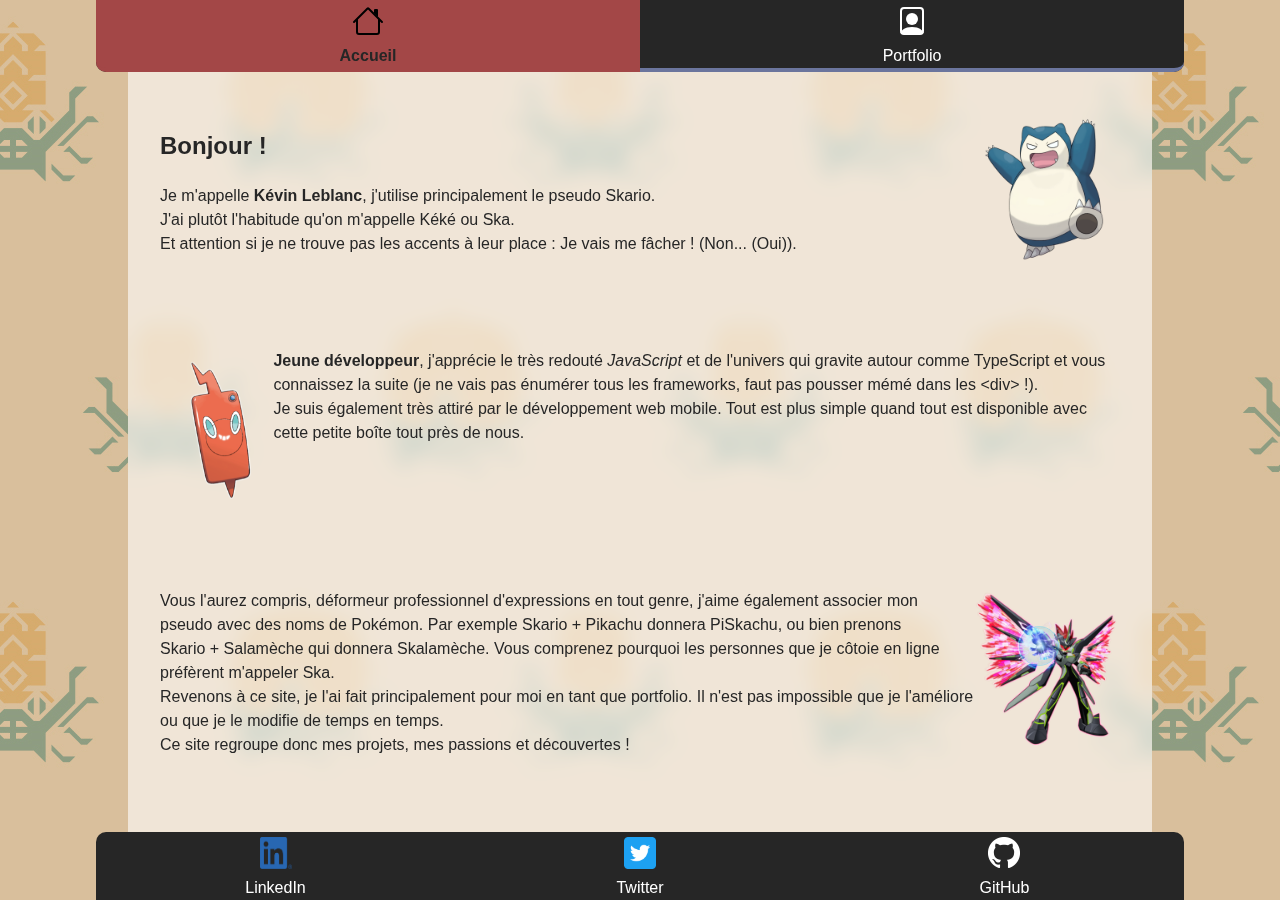
<file: index.html>
<!doctype html>
<html lang="fr">
<head>
  <meta charset="utf-8">

  <title>Skario</title>
  <meta property="og:title" content="Skario">
  <meta name="description" content="Site de Skario">
  <meta property="og:description" content="Site de Skario">
  <meta property="og:url" content="">
  

  <meta name="classification" content="Portfolio">
  <meta name="author" content="Skario">
  <meta name="robots" content="index, follow, all">
  <meta name="viewport" content="width=device-width,initial-scale=1.0">
  <meta property="og:type" content="website">
  <meta property="og:site_name" content="Skario">

  <link rel="icon" href="favicon.ico" type="image/x-icon" />

  <link rel="stylesheet" href="style.css">
  <script src="main.js"></script>
</head>
<body onload="switchBackgroundStart('./')">
  
  <!-- HEADER -->
  <header>
    <a id="HeaderDropdown" class="dropdown-wrapper" href="#HeaderDropdown" onclick="handleHeaderDropdown(this)">
      <img id="HeaderDropdownButton" class="icon dropdown-image" src="img/icon/dropdown.png" />
    </a>
    <a id="HeaderHome" href="index.html" aria-current >
      <img class="icon svg-invert" src="img/icon/home.svg" alt="" />
      <p>Accueil</p>
    </a>
    <a id="HeaderPortfolio" href="portfolio/index.html">
      <img class="icon svg-invert" src="img/icon/portfolio.svg" alt="" />
      <p>Portfolio</p>
    </a>
  </header>

  <!-- MAIN -->
  <main>
    <div class="onBlur"></div>
    <div id="Home">
      <div>
        <div id="IconSnorlax" class="float-right">
          <img  src="img/reactions/angry-snorlax.png" class="img-reaction" alt="" />
        </div>
        <p>
          <h2>Bonjour !</h2>
          Je m'appelle <b>Kévin Leblanc</b>, j'utilise principalement le pseudo Skario.
          <br />
          J'ai plutôt l'habitude qu'on m'appelle Kéké ou Ska.
          <br />
          Et attention si je ne trouve pas les accents à leur place&nbsp;: Je vais me fâcher ! (Non...&nbsp;(Oui)).
        </p>
      </div>
      <div>
        <div id="IconRotom" class="float-left">
          <img src="img/reactions/rotom-phone.png" class="img-reaction" alt="" />
        </div>
        <div>
          <p>
            <b>Jeune développeur</b>, j'apprécie le très redouté <dfn>JavaScript</dfn> et de l'univers qui gravite autour comme TypeScript et vous connaissez la suite (je ne vais pas énumérer tous les frameworks, faut pas pousser mémé dans les &lt;div&gt;&nbsp;!).
            <br />
            Je suis également très attiré par le développement web mobile. Tout est plus simple quand tout est disponible avec cette petite boîte tout près de nous.
          </p>
        </div>
      </div>
      <div>
        <div id="IconRockman" class="float-right">
          <img src="img/reactions/black-ace.png" class="img-reaction" alt="" />
          <div></div>
        </div>
        <p>
          Vous l'aurez compris, déformeur professionnel d'expressions en tout genre, j'aime également associer mon pseudo avec des noms de Pokémon. Par exemple Skario&nbsp;+&nbsp;Pikachu donnera PiSkachu, ou bien prenons Skario&nbsp;+&nbsp;Salamèche qui donnera Skalamèche. Vous comprenez pourquoi les personnes que je côtoie en ligne préfèrent m'appeler Ska.
          <br />
          Revenons à ce site, je l'ai fait principalement pour moi en tant que portfolio. Il n'est pas impossible que je l'améliore ou que je le modifie de temps en temps.
          <br />
          Ce site regroupe donc mes projets, mes passions et découvertes&nbsp;!
        </p>
      </div>
    </div>
  </main>

  <!-- FOOTER -->
  <footer>
    <a id="FooterDropdown" class="dropdown-wrapper" href="#FooterDropdown" onclick="handleFooterDropdown(this)">
      <img id="FooterDropdownButton" class="icon dropdown-image" src="img/icon/dropdown.png" />
    </a>
    <a id="FooterLinkedIn" href="https://www.linkedin.com/in/kévin-leblanc-a278051a2">
      <img class="logo" src="img/logos/linkedin/LI-In-Bug.png" alt="" />
      <p>LinkedIn</p>
    </a>
    <a id="FooterTwitter" href="https://twitter.com/skariokevin">
      <img class="logo" src="img/logos/twitter/Twitter-Logo.png" alt="" />
      <p>Twitter</p>
    </a>
    <a id="FooterGithub" href="https://github.com/Skario37">
      <img class="logo" src="img/logos/github/GitHub-Mark-Light-32px.png" alt="" />
      <p>GitHub</p>
    </a>
  </footer>
</body>
</html>
</file>
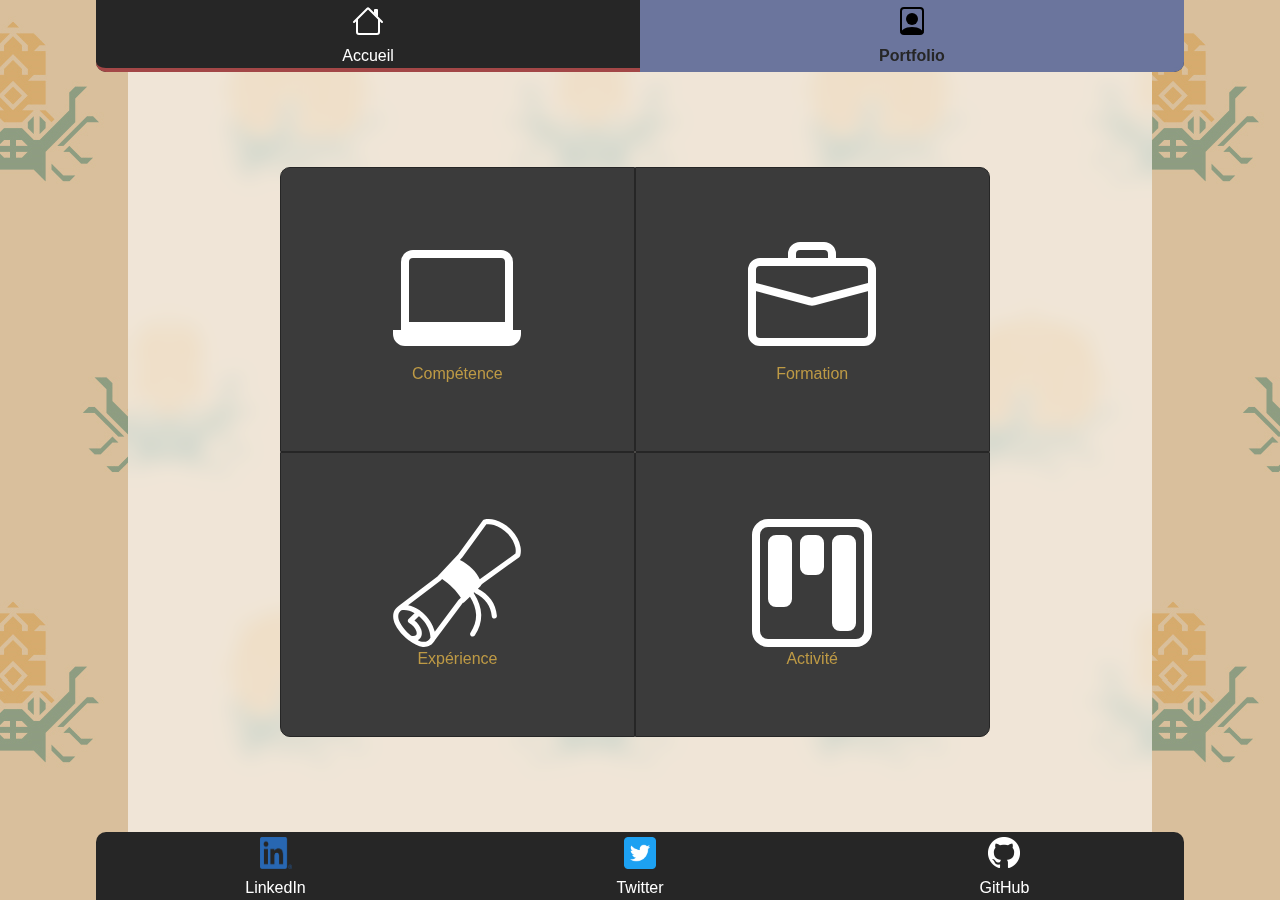
<file: portfolio/index.html>
<!doctype html>
<html lang="fr">
<head>
  <meta charset="utf-8">

  <title>Portfolio</title>
  <meta property="og:title" content="Portfolio">
  <meta name="description" content="Portfolio de Skario">
  <meta property="og:description" content="Portfolio de Skario">
  <meta property="og:url" content="">
  

  <meta name="classification" content="Portfolio">
  <meta name="author" content="Skario">
  <meta name="robots" content="index, follow, all">
  <meta name="viewport" content="width=device-width,initial-scale=1.0">
  <meta property="og:type" content="website">
  <meta property="og:site_name" content="Skario">

  <link rel="icon" href="./../favicon.ico" type="image/x-icon" />

  <link rel="stylesheet" href="./../style.css">
  <script src="./../main.js"></script>
</head>
<body onload="switchBackgroundStart('./../')">
  
  <!-- HEADER -->
  <header>
    <a id="HeaderDropdown" class="dropdown-wrapper" href="#HeaderDropdown" onclick="handleHeaderDropdown(this)">
      <img id="HeaderDropdownButton" class="icon dropdown-image" src="./../img/icon/dropdown.png" />
    </a>
    <a id="HeaderHome" href="./../index.html" >
      <img class="icon svg-invert" src="./../img/icon/home.svg" alt="" />
      <p>Accueil</p>
    </a>
    <a id="HeaderPortfolio" href="./../portfolio/index.html" aria-current >
      <img class="icon svg-invert" src="./../img/icon/portfolio.svg" alt="" />
      <p>Portfolio</p>
    </a>
  </header>

  <!-- MAIN -->
  <main>
    <div class="onBlur"></div>
    <div id="Portfolio">
      <div>
        <a href="./skill/index.html">
          <img src="./../img/icon/skill.svg" class="icon-large svg-invert" alt="" />
          <p>Compétence</p> 
        </a>
        <a href="./formation/index.html">
          <img src="./../img/icon/case.svg" class="icon-large svg-invert" alt="" />
          <p>Formation</p> 
        </a>
        <a href="./experience/index.html">
          <img src="./../img/icon/experience.svg" class="icon-large svg-invert alt="" />
          <p>Expérience</p> 
        </a>
        <a href="./activity/index.html">
          <img src="./../img/icon/activity.svg" class="icon-large svg-invert" alt="" />
          <p>Activité</p> 
        </a>
      </div>
    </div>
  </main>

  <!-- FOOTER -->
  <footer>
    <a id="FooterDropdown" class="dropdown-wrapper" href="#FooterDropdown" onclick="handleFooterDropdown(this)">
      <img id="FooterDropdownButton" class="icon dropdown-image" src="./../img/icon/dropdown.png" />
    </a>
    <a id="FooterLinkedIn" href="https://www.linkedin.com/in/kévin-leblanc-a278051a2">
      <img class="logo" src="./../img/logos/linkedin/LI-In-Bug.png" alt="" />
      <p>LinkedIn</p>
    </a>
    <a id="FooterTwitter" href="https://twitter.com/skariokevin">
      <img class="logo" src="./../img/logos/twitter/Twitter-Logo.png" alt="" />
      <p>Twitter</p>
    </a>
    <a id="FooterGithub" href="https://github.com/Skario37">
      <img class="logo" src="./../img/logos/github/GitHub-Mark-Light-32px.png" alt="" />
      <p>GitHub</p>
    </a>
  </footer>
</body>
</html>
</file>
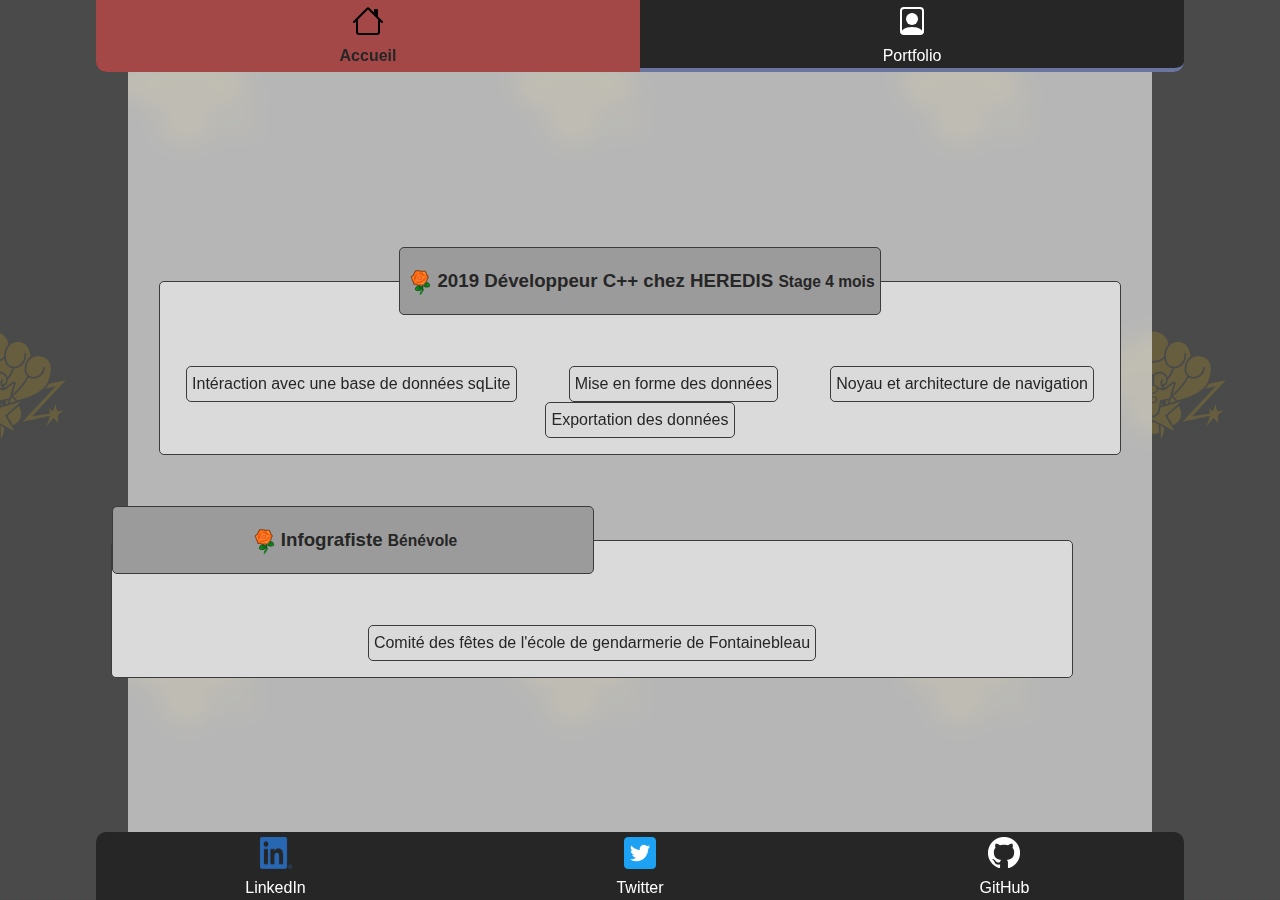
<file: portfolio/experience/index.html>
<!doctype html>
<html lang="fr">
<head>
  <meta charset="utf-8">

  <title>Expérience</title>
  <meta property="og:title" content="Expérience">
  <meta name="description" content="Expérience de Skario">
  <meta property="og:description" content="Expérience de Skario">
  <meta property="og:url" content="">
  

  <meta name="classification" content="Portfolio">
  <meta name="author" content="Skario">
  <meta name="robots" content="index, follow, all">
  <meta name="viewport" content="width=device-width,initial-scale=1.0">
  <meta property="og:type" content="website">
  <meta property="og:site_name" content="Skario">

  <link rel="icon" href="./../../favicon.ico" type="image/x-icon" />

  <link rel="stylesheet" href="./../../style.css">
  <script src="./../../main.js"></script>
</head>
<body onload="switchBackgroundStart('./../../')">
  
  <!-- HEADER -->
  <header>
    <a id="HeaderDropdown" class="dropdown-wrapper" href="#HeaderDropdown" onclick="handleHeaderDropdown(this)">
      <img id="HeaderDropdownButton" class="icon dropdown-image" src="./../../img/icon/dropdown.png" />
    </a>
    <a id="HeaderHome" href="./../../index.html" aria-current >
      <img class="icon svg-invert" src="./../../img/icon/home.svg" alt="" />
      <p>Accueil</p>
    </a>
    <a id="HeaderPortfolio" href="./../../portfolio/index.html">
      <img class="icon svg-invert" src="./../../img/icon/portfolio.svg" alt="" />
      <p>Portfolio</p>
    </a>
  </header>

  <!-- MAIN -->
  <main>
    <div class="onBlur"></div>
    <div id="Experience">
      <div class="card">
        <div class="list-header">
          <img src="./../../img/reactions/orange-rose.png" class="icon" alt="" />
          <h3>2019 Développeur C++ chez HEREDIS <small>Stage 4 mois</small></h3>
        </div>
        <ul>
          <li>Intéraction avec une base de données sqLite</li>
          <li>Mise en forme des données</li>
          <li>Noyau et architecture de navigation</li>
          <li>Exportation des données</li>
        </ul>
      </div>
      <div class="card">
        <div class="list-header">
          <img src="./../../img/reactions/orange-rose.png" class="icon" alt="" />
          <h3>Infografiste <small>Bénévole</small></h3>
        </div>
        <ul>
          <li>Comité des fêtes de l'école de gendarmerie de Fontainebleau</li>
        </ul>
      </div>
    </div>
  </main>

  <!-- FOOTER -->
  <footer>
    <a id="FooterDropdown" class="dropdown-wrapper" href="#FooterDropdown" onclick="handleFooterDropdown(this)">
      <img id="FooterDropdownButton" class="icon dropdown-image" src="./../../img/icon/dropdown.png" />
    </a>
    <a id="FooterLinkedIn" href="https://www.linkedin.com/in/kévin-leblanc-a278051a2">
      <img class="logo" src="./../../img/logos/linkedin/LI-In-Bug.png" alt="" />
      <p>LinkedIn</p>
    </a>
    <a id="FooterTwitter" href="https://twitter.com/skariokevin">
      <img class="logo" src="./../../img/logos/twitter/Twitter-Logo.png" alt="" />
      <p>Twitter</p>
    </a>
    <a id="FooterGithub" href="https://github.com/Skario37">
      <img class="logo" src="./../../img/logos/github/GitHub-Mark-Light-32px.png" alt="" />
      <p>GitHub</p>
    </a>
  </footer>
</body>
</html>
</file>
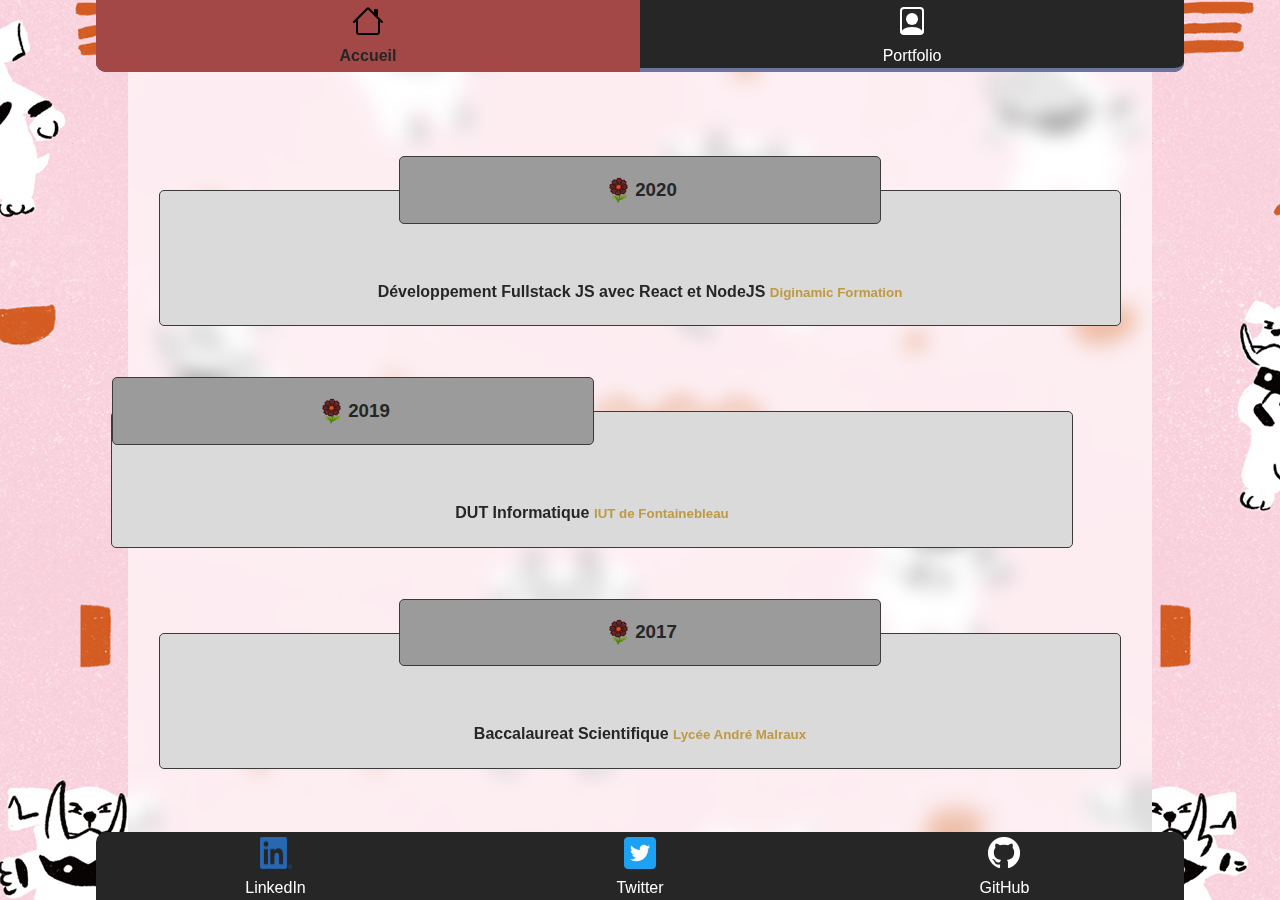
<file: portfolio/formation/index.html>
<!doctype html>
<html lang="fr">
<head>
  <meta charset="utf-8">

  <title>Formation</title>
  <meta property="og:title" content="Formation">
  <meta name="description" content="Formation de Skario">
  <meta property="og:description" content="Formation de Skario">
  <meta property="og:url" content="">
  

  <meta name="classification" content="Portfolio">
  <meta name="author" content="Skario">
  <meta name="robots" content="index, follow, all">
  <meta name="viewport" content="width=device-width,initial-scale=1.0">
  <meta property="og:type" content="website">
  <meta property="og:site_name" content="Skario">

  <link rel="icon" href="./../../favicon.ico" type="image/x-icon" />

  <link rel="stylesheet" href="./../../style.css">
  <script src="./../../main.js"></script>
</head>
<body onload="switchBackgroundStart('./../../')">
  
  <!-- HEADER -->
  <header>
    <a id="HeaderDropdown" class="dropdown-wrapper" href="#HeaderDropdown" onclick="handleHeaderDropdown(this)">
      <img id="HeaderDropdownButton" class="icon dropdown-image" src="./../../img/icon/dropdown.png" />
    </a>
    <a id="HeaderHome" href="./../../index.html" aria-current >
      <img class="icon svg-invert" src="./../../img/icon/home.svg" alt="" />
      <p>Accueil</p>
    </a>
    <a id="HeaderPortfolio" href="./../../portfolio/index.html">
      <img class="icon svg-invert" src="./../../img/icon/portfolio.svg" alt="" />
      <p>Portfolio</p>
    </a>
  </header>

  <!-- MAIN -->
  <main>
    <div class="onBlur"></div>
    <div id="Formation">
      <div class="card">
        <div class="list-header">
          <img src="./../../img/reactions/dark-cosmos.png" class="icon" alt="" />
          <h3>2020</h3>
        </div>
        <h4>Développement Fullstack JS avec React et NodeJS <small><a href="https://www.diginamic.fr/">Diginamic Formation</a></small></h4>
      </div>
  
      <div class="card">
        <div class="list-header">
          <img src="./../../img/reactions/dark-cosmos.png" class="icon" alt="" />
          <h3>2019</h3>
        </div>
        <h4>DUT Informatique <small><a href="www.iutsf.u-pec">IUT de Fontainebleau</a></small></h4>
      </div>
  
      <div class="card">
        <div class="list-header">
          <img src="./../../img/reactions/dark-cosmos.png" class="icon" alt="" />
          <h3>2017</h3>
        </div>
        <h4>Baccalaureat Scientifique <small><a href="http://devwp.lycee-andre-malraux.org/">Lycée André Malraux</a></small></h4>
      </div>
    </div>
  </main>

  <!-- FOOTER -->
  <footer>
    <a id="FooterDropdown" class="dropdown-wrapper" href="#FooterDropdown" onclick="handleFooterDropdown(this)">
      <img id="FooterDropdownButton" class="icon dropdown-image" src="./../../img/icon/dropdown.png" />
    </a>
    <a id="FooterLinkedIn" href="https://www.linkedin.com/in/kévin-leblanc-a278051a2">
      <img class="logo" src="./../../img/logos/linkedin/LI-In-Bug.png" alt="" />
      <p>LinkedIn</p>
    </a>
    <a id="FooterTwitter" href="https://twitter.com/skariokevin">
      <img class="logo" src="./../../img/logos/twitter/Twitter-Logo.png" alt="" />
      <p>Twitter</p>
    </a>
    <a id="FooterGithub" href="https://github.com/Skario37">
      <img class="logo" src="./../../img/logos/github/GitHub-Mark-Light-32px.png" alt="" />
      <p>GitHub</p>
    </a>
  </footer>
</body>
</html>
</file>
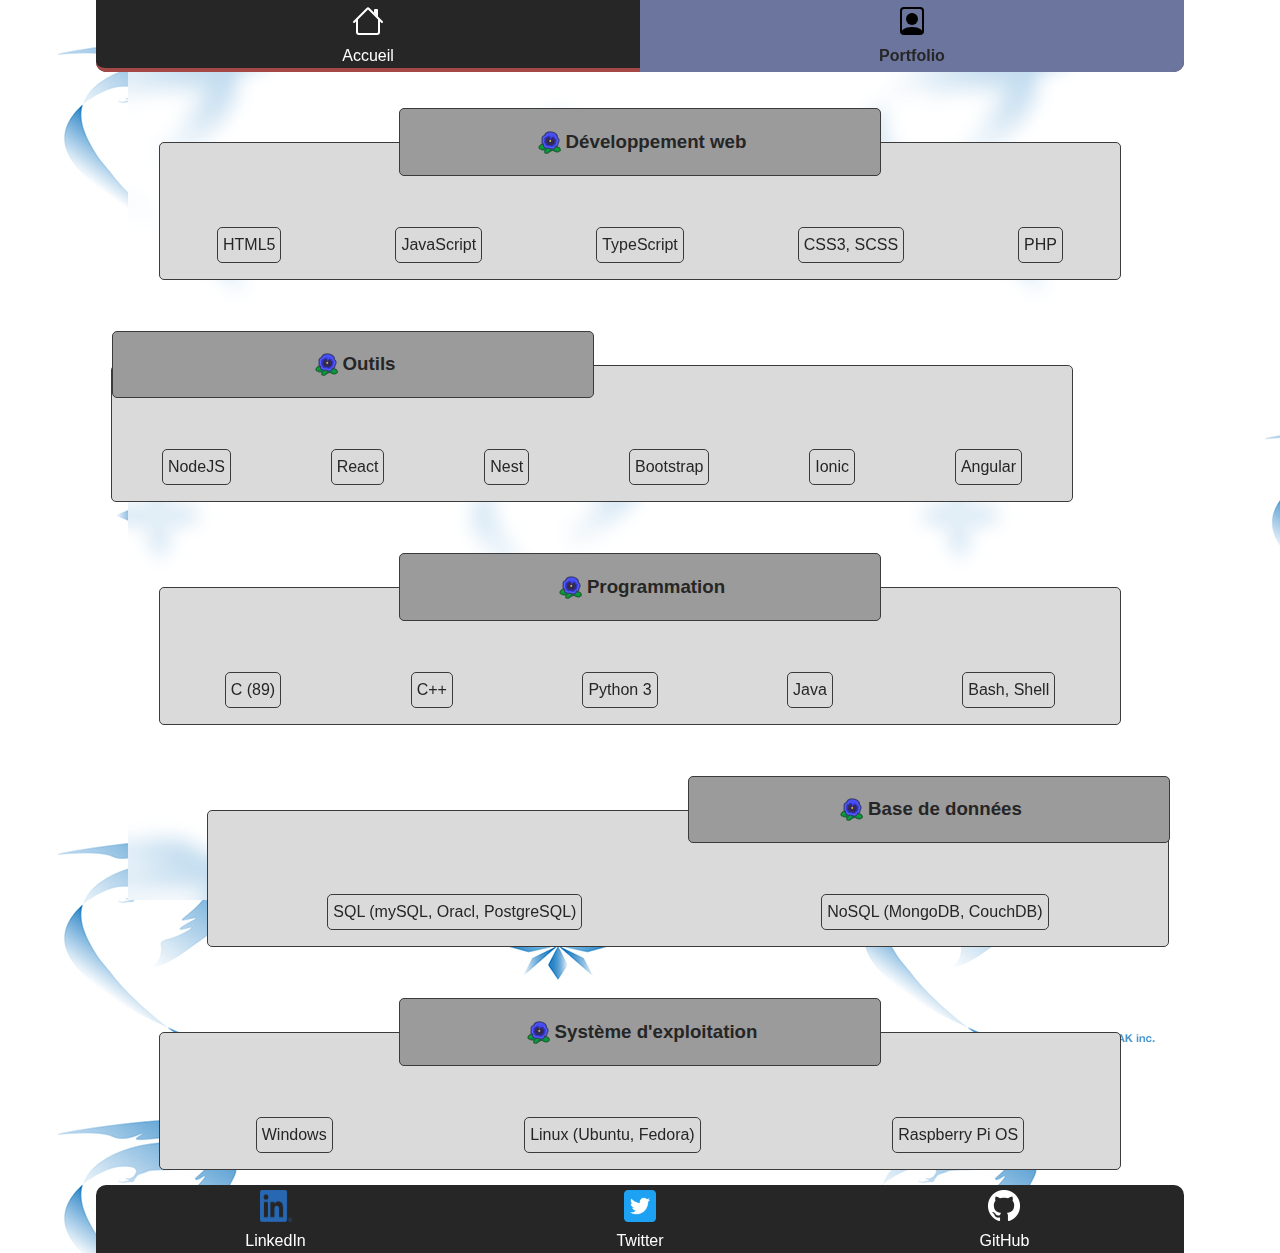
<file: portfolio/skill/index.html>
<!doctype html>
<html lang="fr">
<head>
  <meta charset="utf-8">

  <title>Compétence</title>
  <meta property="og:title" content="Compétence">
  <meta name="description" content="Compétence de Skario">
  <meta property="og:description" content="Compétence de Skario">
  <meta property="og:url" content="">
  

  <meta name="classification" content="Portfolio">
  <meta name="author" content="Skario">
  <meta name="robots" content="index, follow, all">
  <meta name="viewport" content="width=device-width,initial-scale=1.0">
  <meta property="og:type" content="website">
  <meta property="og:site_name" content="Skario">

  <link rel="icon" href="./../../favicon.ico" type="image/x-icon" />

  <link rel="stylesheet" href="./../../style.css">
  <script src="./../../main.js"></script>
</head>
<body onload="switchBackgroundStart('./../../')">
  
  <!-- HEADER -->
  <header>
    <a id="HeaderDropdown" class="dropdown-wrapper" href="#HeaderDropdown" onclick="handleHeaderDropdown(this)">
      <img id="HeaderDropdownButton" class="icon dropdown-image" src="./../../img/icon/dropdown.png" />
    </a>
    <a id="HeaderHome" href="./../../index.html">
      <img class="icon svg-invert" src="./../../img/icon/home.svg" alt="" />
      <p>Accueil</p>
    </a>
    <a id="HeaderPortfolio" href="./../../portfolio/index.html" aria-current>
      <img class="icon svg-invert" src="./../../img/icon/portfolio.svg" alt="" />
      <p>Portfolio</p>
    </a>
  </header>

  <!-- MAIN -->
  <main>
    <div class="onBlur"></div>
    <div id="Skill">
      <div class="card">
        <div class="list-header">
          <img src="./../../img/reactions/blue-pansi.png" class="icon" alt="" />
          <h3>Développement web</h3>
        </div>
        <ul>
          <li>HTML5</li>
          <li>JavaScript</li>
          <li>TypeScript</li>
          <li>CSS3, SCSS</li>
          <li>PHP</li>
        </ul>
      </div>

      <div class="card">
        <div class="list-header">
          <img src="./../../img/reactions/blue-pansi.png" class="icon" alt="" />
          <h3>Outils</h3>
        </div>
        <ul>
          <li>NodeJS</li>
          <li>React</li>
          <li>Nest</li>
          <li>Bootstrap</li>
          <li>Ionic</li>
          <li>Angular</li>
        </ul>
      </div>

    
      <div class="card">
        <div class="list-header">
          <img src="./../../img/reactions/blue-pansi.png" class="icon" alt="" />
          <h3>Programmation</h3>
        </div>
        <ul>
          <li>C (89)</li>
          <li>C++</li>
          <li>Python 3</li>
          <li>Java</li>
          <li>Bash, Shell</li>
        </ul>
      </div>

      <div class="card">
        <div class="list-header">
          <img src="./../../img/reactions/blue-pansi.png" class="icon" alt="" />
          <h3>Base de données</h3>
        </div>
        <ul>
          <li>SQL (mySQL, Oracl, PostgreSQL)</li>
          <li>NoSQL (MongoDB, CouchDB)</li>
        </ul>
      </div>

      <div class="card">
        <div class="list-header">
          <img src="./../../img/reactions/blue-pansi.png" class="icon" alt="" />
          <h3>Système d'exploitation</h3>
        </div>
        <ul class="d-flex justify-content-between flex-wrap ">
          <li>Windows</li>
          <li>Linux (Ubuntu, Fedora) </li>
          <li>Raspberry Pi OS</li>
        </ul>
      </div>
    </div>
  </main>

  <!-- FOOTER -->
  <footer>
    <a id="FooterDropdown" class="dropdown-wrapper" href="#FooterDropdown" onclick="handleFooterDropdown(this)">
      <img id="FooterDropdownButton" class="icon dropdown-image" src="./../../img/icon/dropdown.png" />
    </a>
    <a id="FooterLinkedIn" href="https://www.linkedin.com/in/kévin-leblanc-a278051a2">
      <img class="logo" src="./../../img/logos/linkedin/LI-In-Bug.png" alt="" />
      <p>LinkedIn</p>
    </a>
    <a id="FooterTwitter" href="https://twitter.com/skariokevin">
      <img class="logo" src="./../../img/logos/twitter/Twitter-Logo.png" alt="" />
      <p>Twitter</p>
    </a>
    <a id="FooterGithub" href="https://github.com/Skario37">
      <img class="logo" src="./../../img/logos/github/GitHub-Mark-Light-32px.png" alt="" />
      <p>GitHub</p>
    </a>
  </footer>
</body>
</html>
</file>
<file: style.css>
/* COLORS */

:root {
  --color-home: #a34747;
  --color-link: #be9a45;
  --color-portfolio: #6b759d;
  --color-green: #12a331;

  --color-primary-bg: #ffffff;
  --color-secondary-bg-lighter: #9b9b9b;
  --color-secondary-bg: #3b3b3b;
  --color-secondary-bg-darker: #262626;
  --color-secondary-bg-very-light: #dadada;

  --color-primary-text: #262626;
  --color-secondary-text: #ffffff;
  --color-secondary-text-darker: #3b3b3b;

  --color-primary-border: #262626;
  --color-secondary-border: #3b3b3b;

  --color-primary-dropdown: lightcoral;
  --color-secondary-dropdown: #224488;
}

/* GLOBAL */

html {
  height:100%;
	width:100%;
}

body {
  font-family: HelveticaNeue-Light, "Helvetica Neue Light", "Helvetica Neue", Helvetica, Arial, "Lucida Grande", sans-serif;
  font-size: 16px;
  height:100%;
	width:100%;
  margin: 0px;
  padding: 0px;
  overflow-x: hidden;
  font-weight: 400;
  line-height: 1.5;
  color: var(--color-primary-text);
  display:table;
	table-layout:fixed;
}

header,
main,
footer {
  display:table-row;
}

main {
  height:100%;
}

main > div {
  width: 75%;
  margin: auto;
}

.float-right {
  float: right;
}

.float-left {
  float: left;
}

.scroll-left:hover,
.scroll-left:focus,
.scroll-right:hover,
.scroll-right:focus {
  filter: invert(1);
}

.onBlur {
  backdrop-filter: blur(10px);
  background-color: rgba(255,255,255, 0.6);
  height: 100%;
  width: 80%;
  position: fixed;
  top: 0;
  right: 0;
  left: 0;
  z-index: -1;
}

/* TEXT */

a {
  text-decoration: none;
  color: var(--color-link);
}

p {
  margin: 0;
  white-space: normal;
}

.span-error {
  color: var(--color-green);
}

ul {
  display: inline-block;
  padding: 0px;
}

ul li {
  list-style: none;
  text-align: center;
  padding: 5px;
  border: var(--color-secondary-border) 1px solid;
  border-radius: 5px;
  background-color: var(--color-secondary-bg-very-light);
}

/* EOF TEXT */

/* IMAGES */
img {
  max-width: 100%;
}

.img-error {
  max-width: 50%;
}

.icon, .logo {
  width: 32px;
  height: 32px;
}

.icon-medium {
  width: 64px;
  height: 64px;
}

.icon-large {
  width: 128px;
  height: 128px;
}

.svg-invert {
  filter: invert(1)
}

.img-reaction {
  height: 160px;
}

.scroll-icon {
  opacity: 0.5;
  fill-rule:evenodd;
  clip-rule:evenodd;
  stroke-linecap:round;
  stroke-linejoin:round;
  stroke-miterlimit:1.5;
}

.scroll-icon #wheel {
  animation: scroll ease 2s infinite;
  fill:none;
  stroke:#fff;
  stroke-width:20px;
}

.scroll-icon #mouse {
  fill:none;
  stroke:#fff;
  stroke-width:20px;
}

.lofi {
  display: flex;
  flex-direction: column;
  align-items: center;
  justify-content: space-around;
  background-repeat: no-repeat;
  background-image: url("img/background/lofi.jpg");
  background-size: auto 100%;
  background-attachment: fixed;
  background-position: center;
}

/* EOF IMAGES */

/* DROPDOWN */

.dropdown-image {
  border-radius: 50%;
  background-position: 50%, 50%;
  background-repeat: no-repeat;
  transform: rotate(180deg);
  transition-duration: 0.8s;
  border: 4px ridge var(--color-secondary-border);
}

.dropdown-image.dropped,
.dropdown-wrapper:hover .dropdown-image {
  transition-duration: 0.8s;
  transform: rotate(360deg);
  border-color: var(--color-primary-dropdown);
}

.dropdown-wrapper:hover .dropdown-image.dropped {
  transition-duration: 0.8s;
  transform: rotate(180deg);
  border-color: var(--color-secondary-dropdown);
}

/* EOF DROPDOWN */

/* SCROLLING */
/* Hide scrollbar for Chrome, Safari and Opera */
.vertical-scroll-wrapper::-webkit-scrollbar {
  display: none;
}

.vertical-scroll-wrapper {
  -ms-overflow-style: none;  /* IE and Edge */
  scrollbar-width: none;  /* Firefox */

  overflow-y: auto;
  overflow-x: hidden;
  
  white-space: nowrap;
  scroll-snap-type: y mandatory;
}

.vertical-scroll-wrapper > div {
  scroll-snap-align: start;
  height: 100%;
  width: 100%;
  display: flex;
  flex-direction: column;
  align-items: center;
  justify-content: space-around;
}

.horizontal-scroll-wrapper {
  display: flex;
  flex-direction: row;
  overflow-y: hidden;
  overflow-x: auto;
  scroll-behavior: smooth;
  
  white-space: nowrap;
  scroll-snap-type: x mandatory;
  height: 100%;
  width: 100%;
}

.horizontal-scroll-wrapper > div {
  width: 100%;
  scroll-snap-align: start;
  flex: 0 0 100%;
  display: flex;
  align-items: center;
  justify-content: center;
  flex-direction: column;
}

.horizontal-scroll-wrapper > div p {
  margin: 0px 20vh;
  width: 50vh;
}

.horizontal-scroll-wrapper img {
  height: 50vh;
}


/* EOF GLOBAL */
/**************/

/* HEADER */

header {
  display: flex;
  flex-wrap: wrap;
  align-items: center;
  justify-content: space-between;
  width: 85%;
  margin: auto;
  background: var(--color-secondary-bg-darker);
  border-radius: 0 0 10px 10px;
}

header > a {
  color: var(--color-secondary-text);
  max-width: 50%;
  flex: 0 0 50%;
  text-align: center;
  padding-top: 5px;
}

header a#HeaderHome {
  border-bottom: 4px solid var(--color-home);
  border-radius: 0px 0px 0px 10px;
}

header a#HeaderHome[aria-current],
header a#HeaderHome:hover,
header a#HeaderHome:focus {
  background: var(--color-home);
  color: var(--color-primary-text);
  font-weight: bold;
}

header a#HeaderHome[aria-current] img,
header a#HeaderHome:hover img,
header a#HeaderHome:focus img {
  filter: invert(0);
}

header a#HeaderPortfolio {
  border-bottom: 4px solid var(--color-portfolio);
  border-radius: 0 0 10px 0;
}

header a#HeaderPortfolio[aria-current],
header a#HeaderPortfolio:hover,
header a#HeaderPortfolio:focus {
  background: var(--color-portfolio);
  color: var(--color-primary-text);
  font-weight: bold;
}

header a#HeaderPortfolio[aria-current] img,
header a#HeaderPortfolio:hover img,
header a#HeaderPortfolio:focus img {
  filter: invert(0);
}

header a#HeaderDropdown {
  display: none;
}

/* EOF HEADER */

/* FOOTER */

footer {
  display: flex;
  flex-wrap: wrap;
  align-items: center;
  justify-content: space-between;
  width: 85%;
  margin: auto;
  background: var(--color-secondary-bg-darker);
  border-radius: 10px 10px 0px 0px;
}

footer > a {
  color: var(--color-secondary-text);
  max-width: 35%;
  flex: 0 0 33%;
  text-align: center;
  padding-top: 5px;
}

footer a#FooterLinkedIn:hover,
footer a#FooterLinkedIn:focus {
  background: var(--color-secondary-bg);
  border-radius: 10px 0px 0px 0px;
}

footer a#FooterTwitter:hover,
footer a#FooterTwitter:focus {
  background: var(--color-secondary-bg);
}

footer a#FooterGithub:hover,
footer a#FooterGithub:focus {
  background: var(--color-secondary-bg);
  border-radius: 0px 10px 0px 0px;
}

footer a#FooterDropdown {
  display: none;
} 

/* EOF FOOTER */


/**************/
/**** MAIN ****/

/* ERROR 404 */

main #Error {
  display: flex;
  justify-content: center;
  align-items: center;
  height: 100%;
}

/* EOF ERROR 404 */

/* HOME */

main #Home {
  display: flex;
  flex-direction: column;
  justify-content: space-around;
  height: 100%;
}

main #Home > div {
  margin: 20px 0;
}

/* EOF HOME */

/* PORTFOLIO */

main #Portfolio {
  display: flex;
  align-items: center;
  justify-content: center;
  height: 100%;
}

main #Portfolio div {
  display: flex;
  flex-wrap: wrap;
  height: 75%;
  width: 75%;
  border-radius: 10px 10px 10px 10px;
}

main #Portfolio div > a {
  display: flex;
  flex-direction: column;
  justify-content: center;
  align-items: center;
  width: 49%;

  background-color: var(--color-secondary-bg);
  color: var(--color-link);
  border: 1px solid var(--color-primary-border);
}

main #Portfolio div > a:focus,
main #Portfolio div > a:hover {
  background-color: var(--color-link);
  color: var(--color-primary-text);
}

main #Portfolio div > a:focus img,
main #Portfolio div > a:hover img {
  filter: invert(0);
}

main #Portfolio div > a:nth-child(1) {
  border-radius: 10px 0px 0px 0px;
}

main #Portfolio div > a:nth-child(2) {
  border-radius: 0px 10px 0px 0px;
}

main #Portfolio div > a:nth-child(3) {
  border-radius: 0px 0px 0px 10px;
}

main #Portfolio div > a:nth-child(4) {
  border-radius: 0px 0px 10px 0px;
}


/* EOF PORTFOLIO */

/* SKILL & FORMATION & EXPERIENCE */

main #Skill,
main #Formation,
main #Experience {
  display: flex;
  flex-direction: column;
  align-items: center;
  height: 100%;
  justify-content: center;
}

.card {
  width: 100%;
  border: var(--color-secondary-border) 1px solid;
  border-radius: 5px;
  margin-top: 70px;
  margin-bottom: 15px;
  background-color: var(--color-secondary-bg-very-light);
}

.card p {
  margin-top: 10px;
  margin-bottom: 10px;
}

.list-header {
  display: flex;
  flex-direction: row;
  align-items: center;
  justify-content: center;
  width: 50%;
  border: var(--color-secondary-border) 1px solid;
  border-radius: 5px;
  z-index: 10;
  top: -35px;
  position: relative;
  background-color: var(--color-secondary-bg-lighter);
  text-align: center;
}

main .card ul {
  display: flex;
  justify-content: space-around;
  flex-wrap: wrap;
}

main .card h4 {
  text-align: center;
  margin-left: 1.33em;
  margin-right: 1.33em;
}

main div:nth-child(odd) .list-header {
  left: 50%;
  transform: translateX(-50%);
} 

main .card:nth-child(odd) {
  margin-right: 15%;
  margin-left: 15%;
} 

main .card:nth-child(4n+2) {
  margin-right: 20%;
  margin-left: 10%;
} 

main div:nth-child(4n+4) .list-header {
  left: 50%;
} 

main .card:nth-child(4n+4) {
  margin-right: 10%;
  margin-left: 20%;
}

/* EOF SKILL & FORMATION & EXPERIENCE */

/* ACTIVITY */

main #Activity {
  height: 85vh;
  width: 100%;
}

.width-100 {
  width: 100%;
}

#ActivityDrawing,
#ActivityPhotoMontage,
#ActivityProfile,
#ActivityMeme {
  align-self: flex-start;
}


/* EOF ACTIVITY */

/** EOF MAIN **/
/**************/


/**********/
/* MEDIAS */
/* Extra small devices (portrait phones, less than 576px) */
@media (max-width: 575.98px) {
  /* PORTFOLIO */

  main #Portfolio {
    align-items: center;
  }

  main #Portfolio div {
    margin: 0;
    width: 100%;
    height: 100%;
  }

  main #Portfolio div > a {
    width: 100%;
    padding: 5px 0px;
  }

  main #Portfolio div > a:nth-child(1),
  main #Portfolio div > a:nth-child(2),
  main #Portfolio div > a:nth-child(3),
  main #Portfolio div > a:nth-child(4) {
    border-radius: 0;
  }

  /* EOF PORTFOLIO */
}

/* Small devices (landscape phones, less than 768px) */
@media (max-width: 767.98px) { 
  
}

/* Medium devices (tablets, less than 992px) */
@media (max-width: 991.98px) { 
  .onBlur {
    width: 100%;
  }


  main > div {
    width: 100%;
  }


  /* HEADER */ 
  
  header {
    width: 100%;
    padding: 0;
    border-radius: 0;
  }

  header > a {
    max-width: 100%;
    flex: 0 0 100%;
  }

  header a#HeaderHome,
  header a#HeaderPortfolio {
    display: none;
  }

  header a#HeaderHome.dropped,
  header a#HeaderPortfolio.dropped {
    display: initial;
  }

  header a#HeaderHome,
  header a#HeaderPortfolio,
  header a#HeaderDropdown {
    border-radius: 0;
  }

  header a#HeaderDropdown {
    display: initial;
    transition-duration: 0.8s;
    border-bottom: 4px solid var(--color-primary-border);
  }

  header a#HeaderDropdown:focus,
  header a#HeaderDropdown:hover {
    transition-duration: 0.8s;
    border-bottom: 4px solid var(--color-primary-dropdown);
  }

  header a#HeaderDropdown.dropped:focus,
  header a#HeaderDropdown.dropped:hover {
    transition-duration: 0.8s;
    border-bottom: 4px solid var(--color-secondary-dropdown);
  }

  header a#HeaderDropdown:hover,
  header a#HeaderDropdown:focus {
    background: var(--color-secondary-bg);
  }

  /* EOF HEADER */

  /* FOOTER */

  footer {
    width: 100%;
    padding: 0;
    border-radius: 0;
  }

  footer > a {
    max-width: 100%;
    flex: 0 0 100%;
  }

  footer a#FooterLinkedIn,
  footer a#FooterTwitter,
  footer a#FooterGithub {
    display: none;
  }


  footer a#FooterLinkedIn.dropped,
  footer a#FooterTwitter.dropped,
  footer a#FooterGithub.dropped {
    display: initial;
  }

  footer a#FooterDropdown {
    display: initial;
    transition-duration: 0.8s;
    border-bottom: 4px solid var(--color-primary-border);
  }

  footer a#FooterDropdown:hover,
  footer a#FooterDropdown:focus {
    background: var(--color-secondary-bg);
    border-bottom: 4px solid var(--color-secondary-border);
  }

  footer > a:focus,
  footer > a:hover {
    border-radius: 0;
  }

  /* EOF FOOTER */

}

/* Large devices (desktops, less than 1200px) */
@media (max-width: 1199.98px) { 
  
}

/* ANIMATIONS */
@keyframes scroll {
	0% {
		transform: translateY(0);
	}
	30% {
		transform: translateY(60px);
	}
}

#IconSnorlax, 
#IconRotom,
#IconRockman {
  position: relative;
}

#IconSnorlax img {
  position: relative;
  animation: snorlaxbounce 0.4s; 
  animation-direction: alternate; 
  animation-timing-function: cubic-bezier(.5, 0.05, 1, 0.8); 
  animation-iteration-count: infinite;
}

#IconRotom img {
  position: relative;
  animation: rotomshake 1.5s cubic-bezier(0.12,.02,.07,1) infinite;
  transform: translate3d(0, 0, 0);
}

#IconRockman div {
  position: relative;
  border-radius: 50%;
  width: 38px;
  height: 38px;
  border: 1px solid #2bc7f754;
  box-shadow: inset 0 0 1rem  #47b3d45b;
  animation: megaglow 0.4s; 
  animation-direction: alternate; 
  animation-timing-function: cubic-bezier(.5, 0.05, 1, 0.8); 
  animation-iteration-count: infinite;
  top:-130px;
  left: 45px;
}

@keyframes snorlaxbounce{
  from {
    -webkit-transform: translate3d(0, 0, 0); 
    transform: translate3d(0, 0, 0); 
  }
  to {
    -webkit-transform: translate3d(0, 70px, 0); 
    transform: translate3d(0, 70px, 0); 
  }
}

@keyframes rotomshake {
  10%, 90% {
    transform: translate3d(-1px, 0, 0);
  }
  
  20%, 80% {
    transform: translate3d(2px, 0, 0);
  }

  30%, 50%, 70% {
    transform: translate3d(-4px, 0, 0);
  }

  40%, 60% {
    transform: translate3d(4px, 0, 0);
  }
}

@keyframes megaglow {
  from {
    -webkit-box-shadow: 0px 0px 5px 2px rgba(25, 0, 255, 0.5),
      inset 0px 0px 0px 0px rgba(0, 183, 255, 0.5);
    -moz-box-shadow: 0px 0px 5px 2px rgba(25, 0, 255, 0.5),
      inset 0px 0px 0px 0px rgba(0, 183, 255, 0.5);
    box-shadow: 0px 0px 5px 2px rgba(25, 0, 255, 0.5),
      inset 0px 0px 0px 0px rgba(0, 183, 255, 0.5);
  }

  to {

    -webkit-box-shadow: 0px 0px 8px 4px rgba(255, 0, 0, 0.6),
      inset 0px 0px 15px 8px rgba(0, 183, 255, 0.5);
    -moz-box-shadow: 0px 0px 8px 4px rgba(255, 0, 0, 0.6),
      inset 0px 0px 15px 8px rgba(0, 183, 255, 0.5);
    box-shadow: 0px 0px 8px 4px rgba(255, 0, 0, 0.6),
      inset 0px 0px 15px 8px rgba(0, 183, 255, 0.5);
  }
}
</file>
